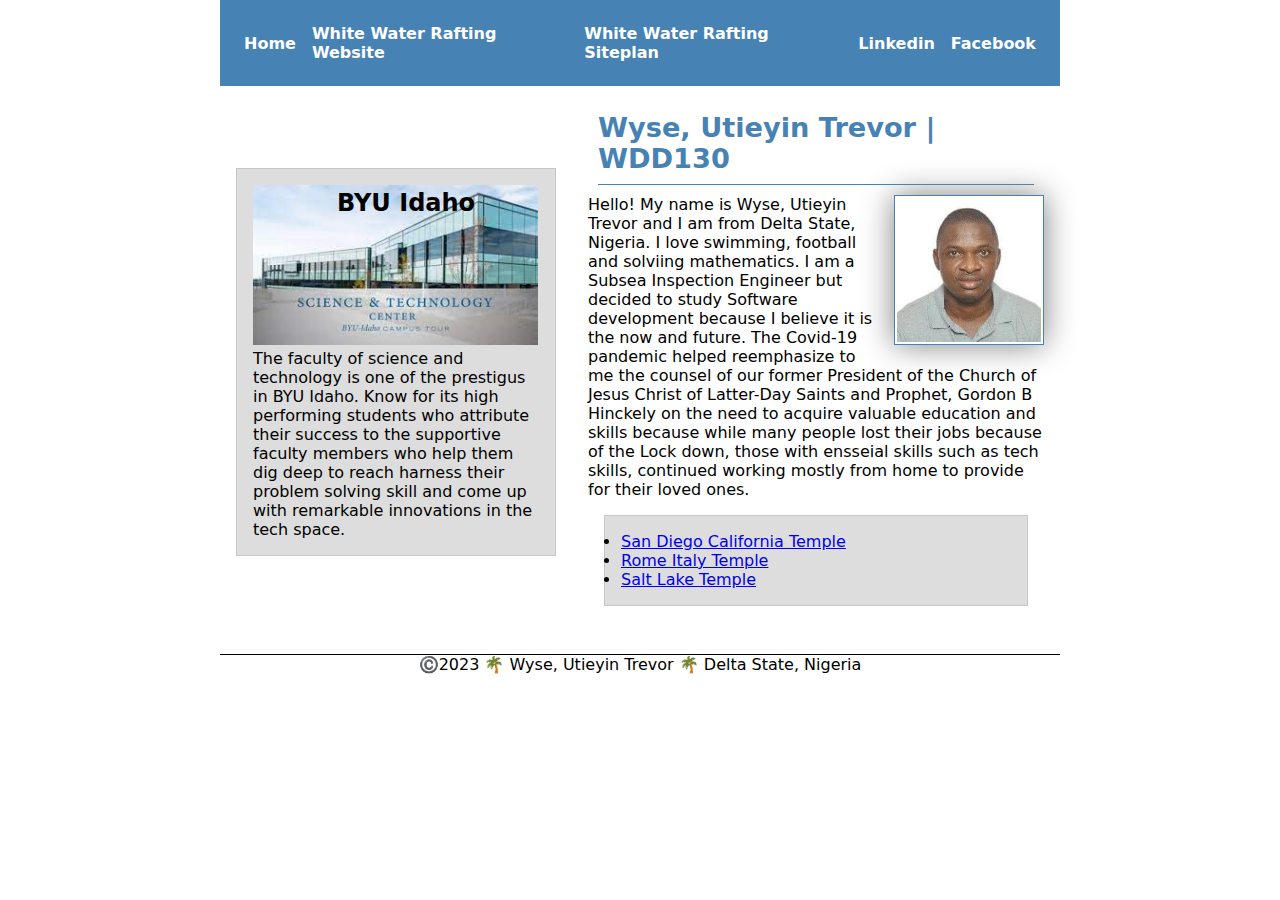
<file: index.html>
<!DOCTYPE html>
<html lang="en-US">
    <head>
        <link rel="stylesheet" href="styles/styles.css">
        <meta charset="utf-8">
        <meta name="viewport" content="width=device-width, initial-scale=1">
        <meta name="description" content="Utieyin Trevor Wyse is a an onliine student, 
            currently studying Web Development in BYU Idaho. Visit weekly to see the evolution 
            of this site with new features and styles from the knowledge I acquired in the course 
            of my studies at BYUI.">
        <meta name="author" content="Utieyin Trevor Wyse">
        <link rel="preconnect" href="https://fonts.googleapis.com">
        <link rel="preconnect" href="https://fonts.gstatic.com" crossorigin>
        <link href="https://fonts.googleapis.com/css2?family=Roboto:ital@0;1&display=swap" rel="stylesheet">
        <title>Wyse, Utieyin Trevor | WDD 130</title>
    </head>

    <body>
        <header>
            <nav>
                <a href="#">Home</a>
                <a href="wwr/">White Water Rafting Website</a>
                <a href="wwr/site-plan-rafting.html">White Water Rafting Siteplan</a>
                <a href="https://www.linkedin.com/in/utieyin-trevor-wyse-0131481b">Linkedin</a>
                <a href="https://facebook.com/utieyinwyse">Facebook</a>
            </nav>
        </header>
        <div class="grid">
            <main>
                <h1>Wyse, Utieyin Trevor | WDD130</h1>      
                <img src="images/mypassportpicture.jpeg" alt="Hi, my name is Wyse, Utieyin Trevor">
                <p>Hello! My name is Wyse, Utieyin Trevor and I am from Delta State, Nigeria. 
                I love swimming, football and solviing mathematics. I am a Subsea Inspection
                Engineer but decided to study Software development because I believe it is the 
                now and future. The Covid-19 pandemic helped reemphasize to me the counsel of our 
                former President of the Church of Jesus Christ of Latter-Day Saints and Prophet, 
                Gordon B Hinckely on the need to acquire valuable education and skills because 
                while many people lost their jobs because of the Lock down, those with ensseial 
                skills such as tech skills, continued working mostly from home to provide for 
                their loved ones.
                    </p>
                <ul class="box">
                    <li><a href="https://www.churchofjesuschrist.org/temples/details/san-diego-california-temple" target="_blank">San Diego California Temple</a></li>
                    <li><a href="https://www.churchofjesuschrist.org/temples/details/rome-italy-temple" target="_blank">Rome Italy Temple</a></li>
                    <li><a href="https://www.churchofjesuschrist.org/temples/details/salt-lake-temple" target="_blank">Salt Lake Temple</a></li>
                </ul>
            </main>
            <aside class="box">
                <h2>BYU Idaho</h2>
                <img src="images/BYUI.jpeg" alt="BYUI faculty of science and technology">
                <p>The faculty of science and technology is one of the prestigus in BYU Idaho. Know 
                    for its high performing students who attribute their success to the supportive 
                    faculty members who help them dig deep to reach harness their problem solving skill 
                    and come up with remarkable innovations in the tech space.</p>
                
            </aside>
        </div>  
        <footer>
            <p>©️2023 🌴 Wyse, Utieyin Trevor 🌴 Delta State, Nigeria</p>
        </footer>
    </body>
    <!-- Page Last Modified: 30th June 2023 -->
</html>
</file>
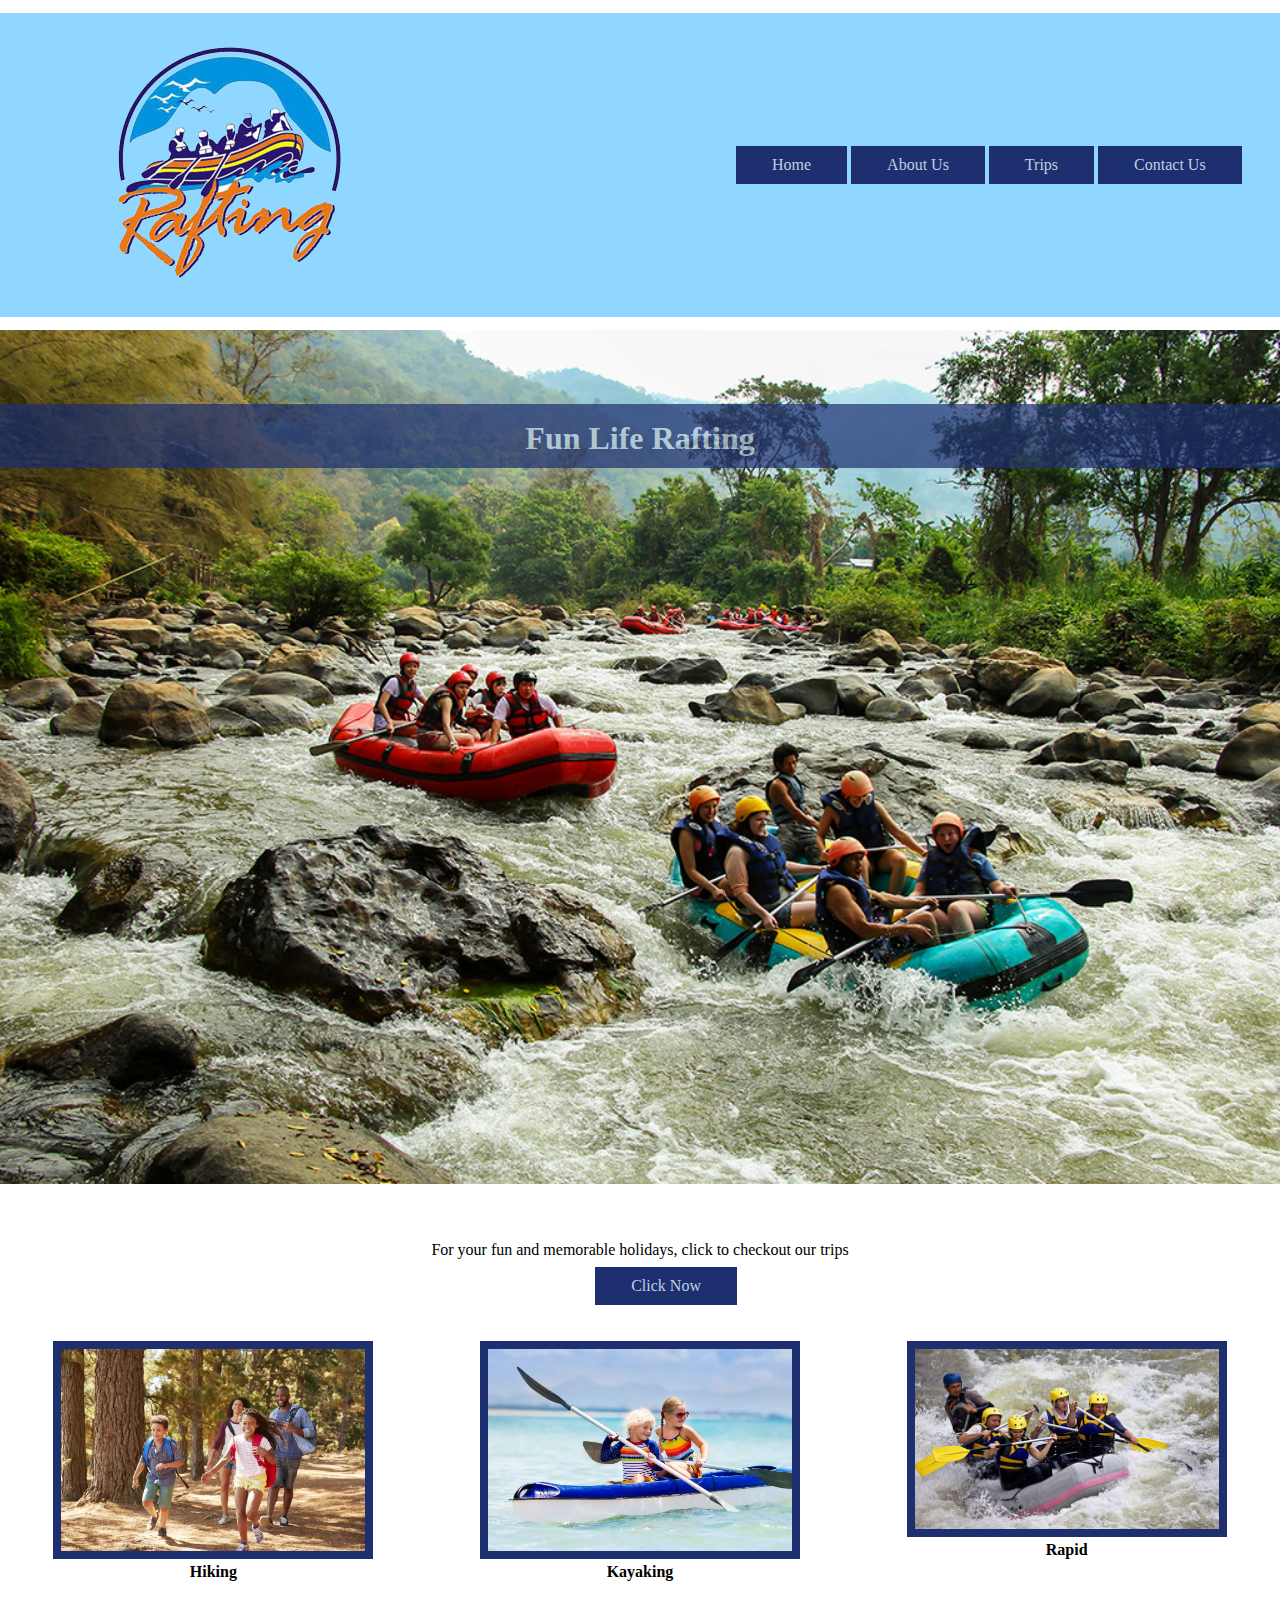
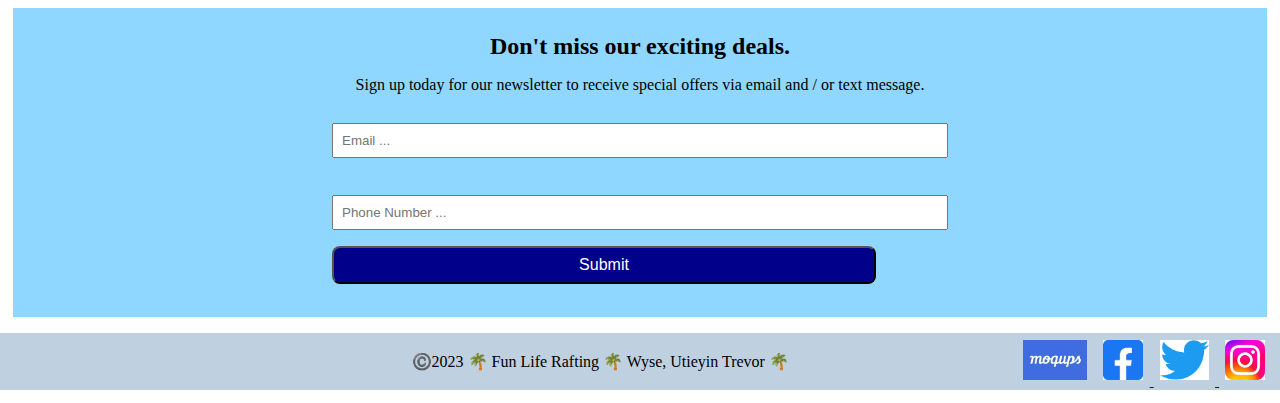
<file: wwr/index.html>
<!DOCTYPE html>
<html lang="en">
<head>
    <meta charset="UTF-8">
    <meta name="viewport" content="width=device-width, initial-scale=1.0">
    <title>Rafting Project: Home Page | Utieyin Trevor Wyse</title>
    <meta name="description" content="This Home page provides an interface to welcome you
    our potential clients, and lead you to the various fun activities we offer in our trip 
    page till you eventually book for a trip of your choice or make further enquiries.
    ">
    <meta name="author" content="Utieyin Trevor Wyse">
    <link rel="stylesheet" href="styles/rafting.css">
</head>

<body>
    <div class="box1">

    <header>
        <div class="logo">
        <img src="images/rafinglogo.png" alt="Rafting Site Logo"> 
        </div>
       <nav class="contact">
        <div class="button">
            <a class="button1" href="index.html">Home</a>
            <a class="button2" href="about.html">About Us</a>
            <a class="button3" href="trips.html">Trips</a>
            <a class="button4" href="contact.html">Contact Us</a>
        </div>
       </nav>
    </header>
    
    </div>
    <main>
        
        <div class="hero">
            <img src="images/hero-picss.jpeg" alt="hero-pics"><div class="hero-text">
                <h1>Fun Life Rafting</h1></div>   
        </div>

        <div class="checkout">
        <p>For your fun and memorable holidays, click to checkout our trips</p>
        <a class="button7" href="trips.html">Click Now</a>
        </div>
       

        <div class="activities">
            <div class="hiking">
                <img src="images/home-page6.webp" alt="hero-pics"> 
                <h4>Hiking</h4></div>

            <div class="kayak">
                <img src="images/home-page5.webp" alt="hero-pics"> 
                <h4>Kayaking</h4></div>

            <div class="rapid">
                <img src="images/home-page1.jpeg" alt="hero-pics"> 
                <h4>Rapid</h4></div>
        </div>

<section class="backg">

    <form>
        <div class=" form-item-column2">
            <div class="sign-up">
            <h2>Don't miss our exciting deals.</h2>
            <p>Sign up today for our newsletter to receive special offers via email and / or text message.</p>
            </div>

        <div class="input">
            <label for="fullname"></label>
            <input type="text" id="fullname" name="fullname" placeholder="Email ..."><br>
        </div>
           

            <div class="input">
            <label for="useremail"></label>
            <input type="email" id="useremail" name="useremail" placeholder="Phone Number ..."><br>
            </div> 
            <button class="button5" type="submit">Submit</button><br>

    </div>

    </form>
</section>
       
    </main>

    <footer>
            
            <div class="year">
                <p>©️2023 🌴 Fun Life Rafting 🌴 Wyse, Utieyin Trevor 🌴</p>
            </div>
            <div class="social">
                <nav class="sociallinks">
                    <a href="https://app.moqups.com/zas9MCZNSE7GcTj0UhbxlZVdKJTbq0vL/view/page/ad64222d5" target="_blank">
                    <img class="social1" src="images//moqups_logo.jpeg" alt="Moqups"></a>
                    <a href="https://facebook.com" target="_blank">
                    <img class="social1" src="images//facebook-logo.png" alt="Facebook">
                    </a>
                    <a href="https://twitter.com/" target="_blank">
                    <img class="social2" src="images//twitter-logo.png" alt="Twitter">                
                    </a>
                    <a href="https://www.instagram.com" target="_blank">
                    <img class="social3" src="images//instagram-logo.jpeg" alt="Instagram">
                    </a>
                </nav>
            </div>
    </footer>
</body>
</html>
</file>
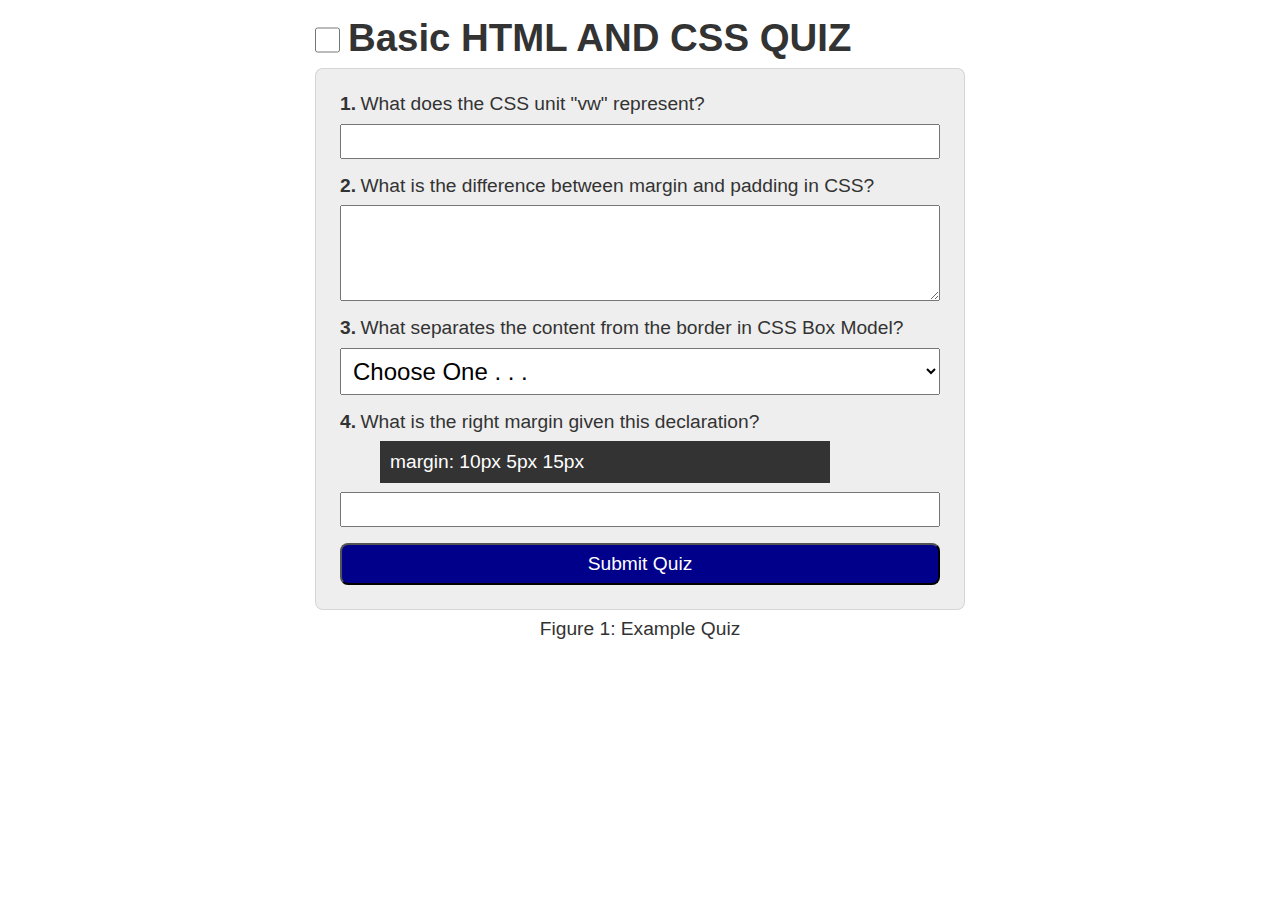
<file: quiz.html>
<!DOCTYPE html>
<html lang="en-us">
<head>
    <meta charset="UTF-8">
    <meta name="viewport" content="width=device-width, initial-scale=1.0">
    <title>WDD 130 | Quiz Form - </title>
    <link rel="stylesheet" href="styles/quiz.css">
</head>
<body>
<header>
    
    <h1>Basic HTML AND CSS QUIZ</h1>
    <div>
    <input class="checkbox" type="checkbox">
    </div>
</header>
<main>
    <form>
        <div class="q">
        <p class="pnumbering">1.</p>
        <label for="q1"> What does the CSS unit "vw" represent?</label>
        <input type="text" id="q1" name="q1"><br>
    </div>
    <div class="q">
        <p class="pnumbering">2.</p>
        <label for="q2">What is the difference between margin and padding in CSS?</label>
        <textarea name="q2" id="q2"></textarea><br>
    </div>
    <div class="q">
        <p class="pnumbering">3.</p>
        <label for="q3">What separates the content from the border in CSS Box Model?</label>
        <select id="q3" name="q3">
            <option value="" selected disabled>Choose One . . .</option>
            <option value="maring">Margin</option>
            <option value="padding">Padding</option>
            <option value="border">Border</option>
        </select><br>
    </div>
    <div class="q4">
        <p class="pnumbering">4.</p>
        <label for="integer">What is the right margin given this declaration?</label>
        <p id="q4"> margin: 10px 5px 15px</p>
        <input type="number" id="integer" name="integer">
    </div>
        <button type="submit">Submit Quiz</button>
    </form>
</main>
    <footer>
        <p>Figure 1: Example Quiz</p>
    </footer>
</body>
</html>
</file>
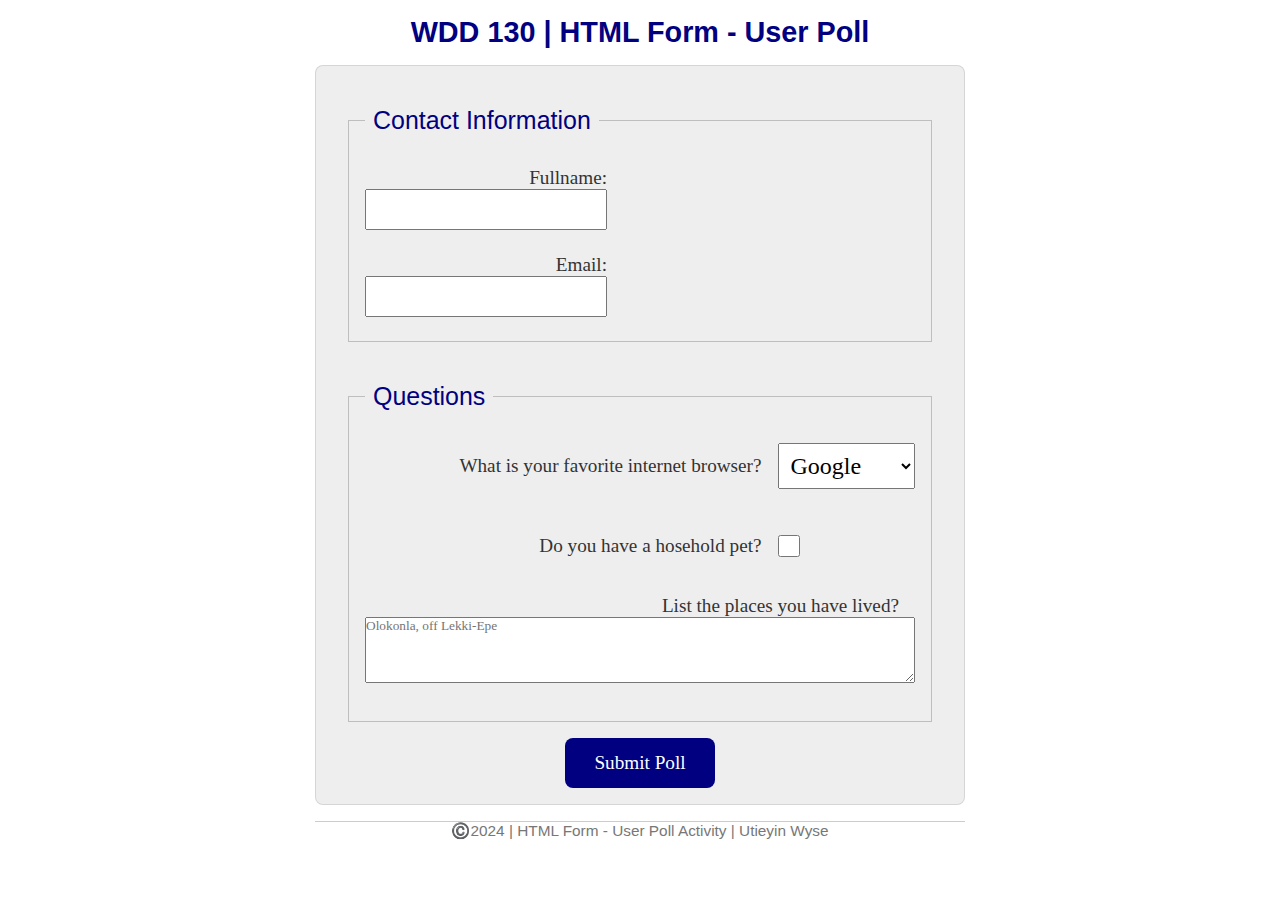
<file: week05/poll-form.html>
<!DOCTYPE html>
<html lang="en-us">
<head>
    <meta charset="UTF-8">
    <meta name="viewport" content="width=device-width, initial-scale=1.0">
    <title>WDD 130 | HTML Form - User Poll</title>
    <link rel="stylesheet" href="styles/poll-form.css">

</head>
<body>
<header>
    <h1>WDD 130 | HTML Form - User Poll</h1>
</header>
<main>
    <form>
        <fieldset>
            
            <legend>Contact Information</legend>
            <div class=" form-item column2">
                <label>Fullname:<input type="text" name="fullname"></label><br>
            </div>
            <div class=" form-item column2">
                <label>Email:<input type="email" name="useremail"></label><br>
            </div>
        </fieldset>

        <fieldset>
                <legend>Questions</legend>
            <div class="form-item column1">
                <label for="broswer">What is your favorite internet browser?</label>
                <select id="broswer" name="broswer">
                  <option value="google">Google</option>
                  <option value="firefox">FireFox</option>
                  <option value="edge">Edge</option>
                </select><br>
            </div>
            <div class="form-item column1">
                <label for="pet">Do you have a hosehold pet?</label>
                <input type="checkbox" name="pet" id="pet"><br>
            </div>
            <div class="form-item">    
                <label for="feedback">List the places you have lived?</label>
                <textarea name="feedback" id="feedback" rows="4" placeholder="Olokonla, off Lekki-Epe"></textarea><br>
            </div>
            </fieldset>
        <button type="submit">Submit Poll</button>
    </form>
</main>
<footer>
        <p>©️2024 | HTML Form - User Poll Activity | Utieyin Wyse</p>
    </footer>
</body>
</html>
</file>
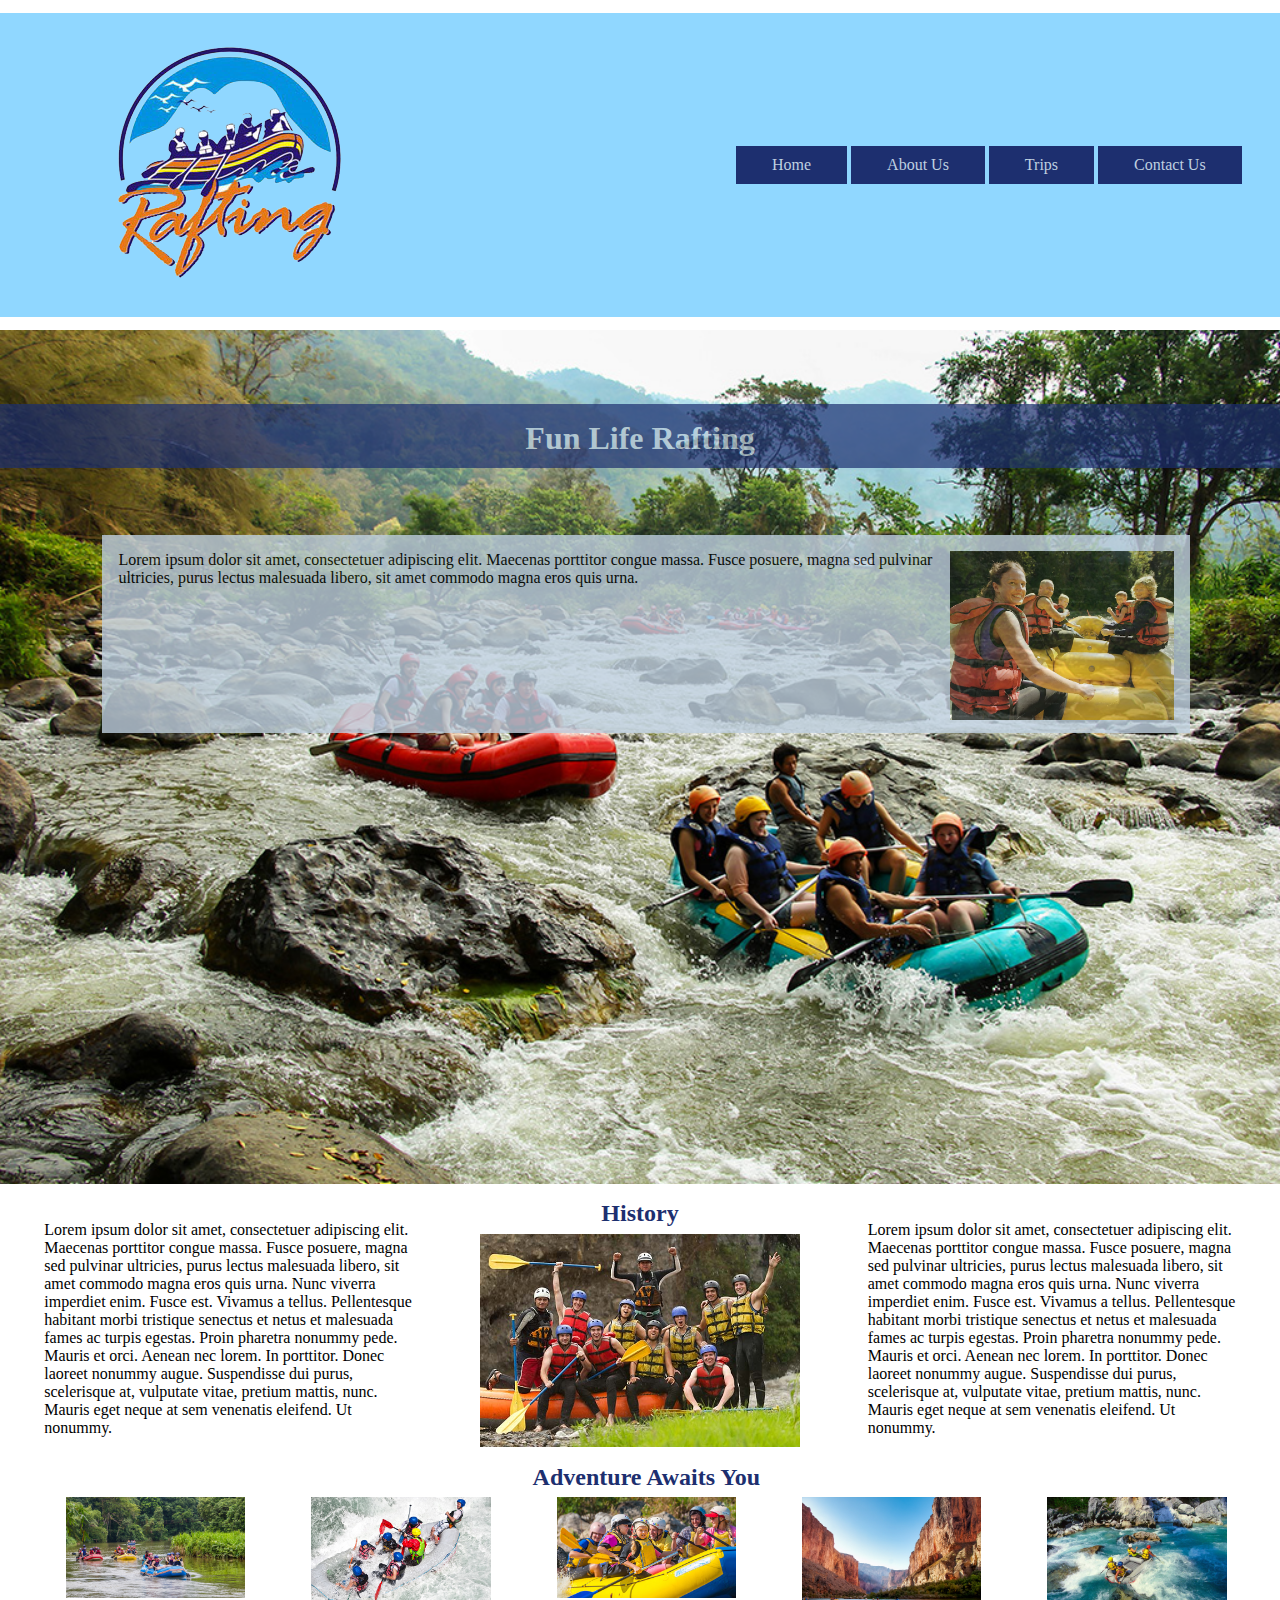
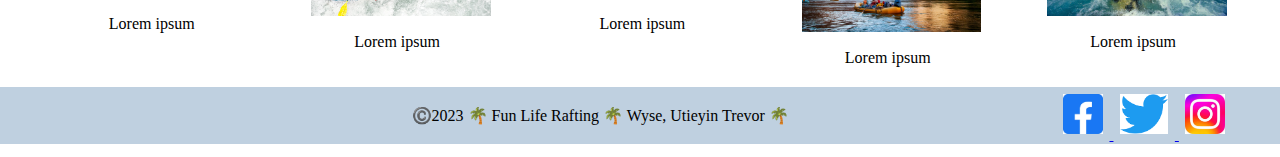
<file: wwr/about.html>
<!DOCTYPE html>
<html lang="en">
<head>
    <meta charset="UTF-8">
    <meta name="viewport" content="width=device-width, initial-scale=1.0">
    <title>Rafting Project: About Us Page | Utieyin Trevor Wyse</title>
    <meta name="description" content="The rafting site plan includes the 
    site purpose, the target audience, branding information, and a style guide 
    for the course website project.">
    <meta name="author" content="Utieyin Trevor Wyse">
    <link rel="stylesheet" href="styles/rafting.css">
</head>
<body>
    <div class="box1">
    <header>
        <div class="logo">
        <img src="images/rafinglogo.png" alt="Rafting Site Logo">
        </div>
       <nav class="contact">
        <div class="button">
            <a class="button1" href="index.html">Home</a>
            <a class="button2" href="about.html">About Us</a>
            <a class="button3" href="trip.html">Trips</a>
            <a class="button4" href="contact.html">Contact Us</a>
        </div>
       </nav>
    </header>
    </div>
    <main>
        <div class="hero">
            <img src="images/hero-picss.jpeg" alt="Hero pics"><div class="hero-text">
            
                <h1>Fun Life Rafting</h1>
            </div>
            <div class="center-article">
                <article>
                    <img src="images/happy-clientssss.avif" alt="Happy client photo"> 
                    <p>Lorem ipsum dolor sit amet, consectetuer adipiscing elit. Maecenas porttitor congue massa. Fusce posuere, magna sed pulvinar ultricies, purus lectus malesuada libero, sit amet commodo magna eros quis urna.</p>
                </article>
            </div>           
        </div>
        <section class="history">
            <div class="historynimage">
                <h2>History</h2>
                <img src="images/rafting-picssssss.jpeg" alt="Water rafting photo">
            </div>
            <div id="para1">
                <p>Lorem ipsum dolor sit amet, consectetuer adipiscing elit. Maecenas porttitor congue massa. Fusce posuere, magna sed pulvinar ultricies, purus lectus malesuada libero, sit amet commodo magna eros quis urna. Nunc viverra imperdiet enim. Fusce est. Vivamus a tellus. Pellentesque habitant morbi tristique senectus et netus et malesuada fames ac turpis egestas. Proin pharetra nonummy pede. Mauris et orci. Aenean nec lorem. In porttitor. Donec laoreet nonummy augue. Suspendisse dui purus, scelerisque at, vulputate vitae, pretium mattis, nunc. Mauris eget neque at sem venenatis eleifend. Ut nonummy.</p>
            </div>
            <div id="para2">
                <p>Lorem ipsum dolor sit amet, consectetuer adipiscing elit. Maecenas porttitor congue massa. Fusce posuere, magna sed pulvinar ultricies, purus lectus malesuada libero, sit amet commodo magna eros quis urna. Nunc viverra imperdiet enim. Fusce est. Vivamus a tellus. Pellentesque habitant morbi tristique senectus et netus et malesuada fames ac turpis egestas. Proin pharetra nonummy pede. Mauris et orci. Aenean nec lorem. In porttitor. Donec laoreet nonummy augue. Suspendisse dui purus, scelerisque at, vulputate vitae, pretium mattis, nunc. Mauris eget neque at sem venenatis eleifend. Ut nonummy.</p>
            </div>
        </section>
        <section class="column">
            <h2>Adventure Awaits You</h2>
            <div class="columnimg">
                <div id="columnimg1">
                <img src="images/rafting-pics.jpeg" alt="Water rafting photo">
                <p>Lorem ipsum</p></div>
                <div id="columnimg2">
                <img src="images/rafting-picss.jpeg" alt="Water rafting photo">
                <p>Lorem ipsum</p></div>
                <div id="columnimg3">
                <img src="images/rafting-picsss.jpeg" alt="Water rafting photo">
                <p>Lorem ipsum</p></div>
                <div id="columnimg4">
                <img src="images/rafting-picssss.jpeg" alt="Water rafting photo">
                <p>Lorem ipsum</p></div>
                <div id="columnimg5">
                <img src="images/rafting-picsssss.jpeg" alt="Water rafting photo">
                <p>Lorem ipsum</p></div>
            </div>
        </section>
    </main>
    <footer>
            <div class="year">
                <p>©️2023 🌴 Fun Life Rafting 🌴 Wyse, Utieyin Trevor 🌴</p>
            </div>
            <div class="social">
                <nav class="sociallinks">
                    <a href="https://facebook.com" target="_blank">
                    <img class="social1" src="images//facebook-logo.png" alt="Facebook">
                    </a>
                    <a href="https://twitter.com/" target="_blank">
                    <img class="social2" src="images//twitter-logo.png" alt="Twitter">                
                    </a>
                    <a href="https://www.instagram.com" target="_blank">
                    <img class="social3" src="images//instagram-logo.jpeg" alt="Instagram">
                    </a>
                </nav>
            </div>
    </footer>
</body>
</html>
</file>
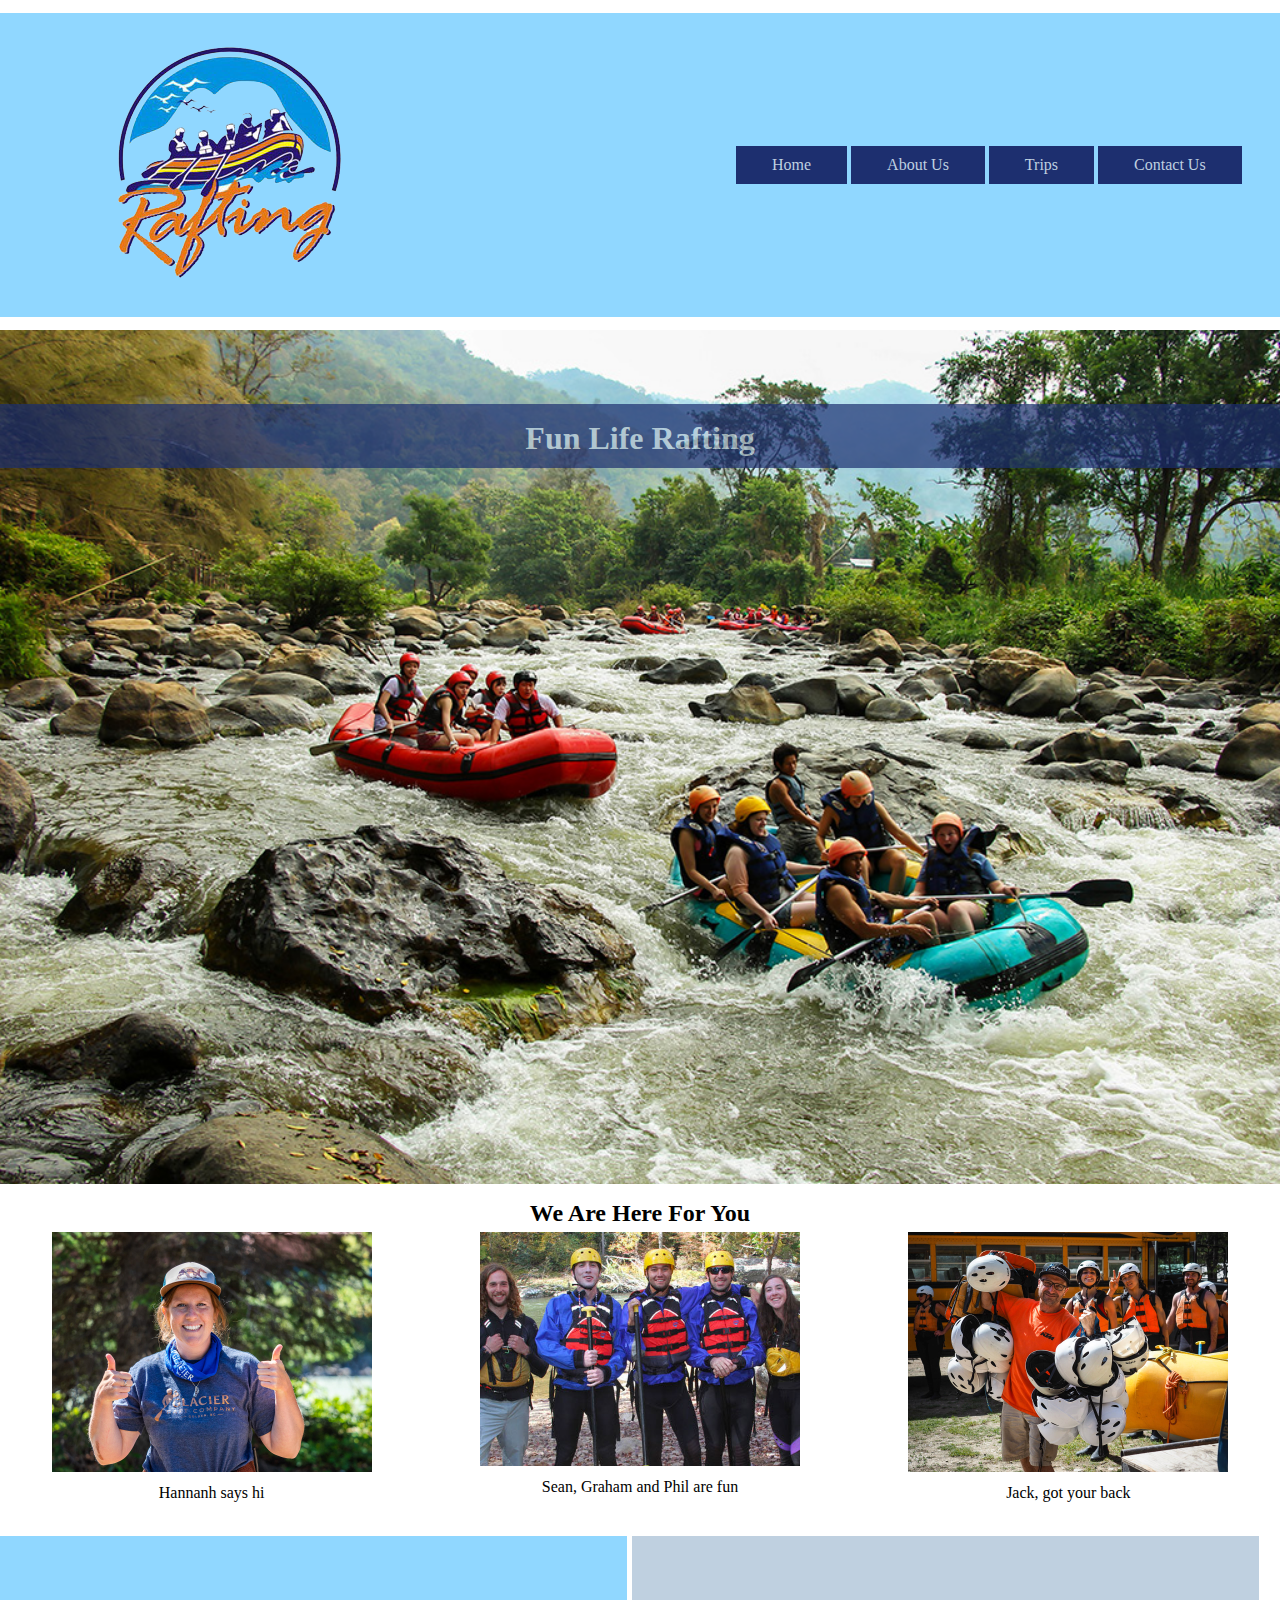
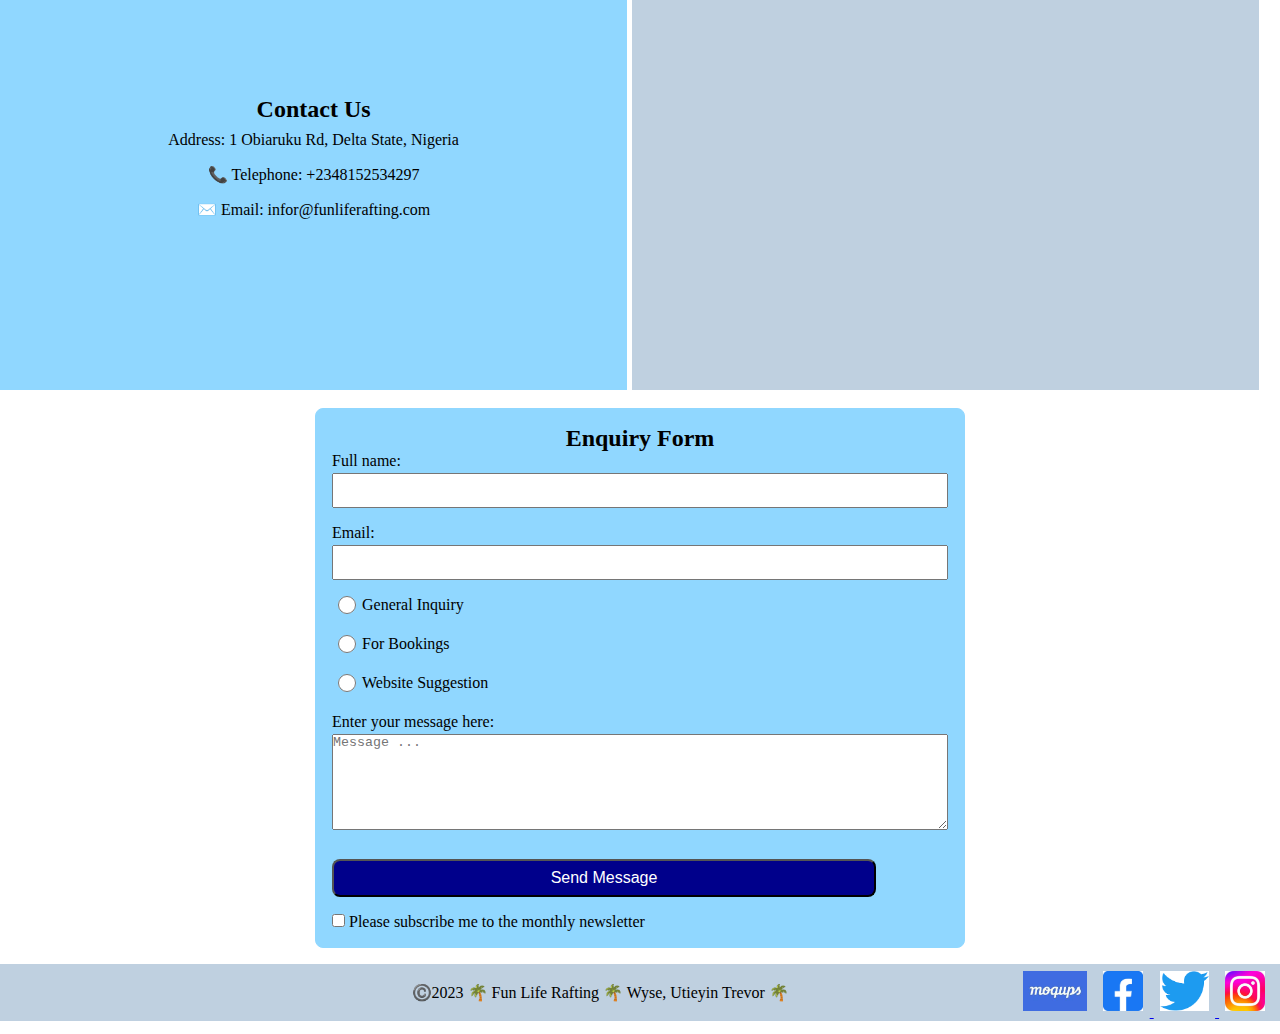
<file: wwr/contact.html>
<!DOCTYPE html>
<html lang="en">
<head>
    <meta charset="UTF-8">
    <meta name="viewport" content="width=device-width, initial-scale=1.0">
    <title>Rafting Project: Contact Us Page | Utieyin Trevor Wyse</title>
    <meta name="description" content="This contact us page provides an interface 
    for clients to make rafting reservation by entering relevant personal data 
    and submiting for process and completion of their bookings.
    site purpose, the target audience, branding information, and a style guide 
    for the course website project.">
    <meta name="author" content="Utieyin Trevor Wyse">
    <link rel="stylesheet" href="styles/rafting.css">
</head>

<body>
    <div class="box1">

    <header>
        <div class="logo">
        <img src="images/rafinglogo.png" alt="Rafting Site Logo">
        </div>
       <nav class="contact">
        <div class="button">
            <a class="button1" href="index.html">Home</a>
            <a class="button2" href="about.html">About Us</a>
            <a class="button3" href="trips.html">Trips</a>
            <a class="button4" href="contact.html">Contact Us</a>
        </div>
       </nav>
    </header>
    
    </div>
    <main>
        <div class="hero">
            <img src="images/hero-picss.jpeg" alt="hero-pics"><div class="hero-text">
                <h1>Fun Life Rafting</h1></div>
        </div>

        <div class="employees">
            <h2>We Are Here For You</h2>
            <div>
                <img src="images/happy-co-staff2.jpeg" alt="employees-pics"><div class="employees-text"></div>
                <p>Hannanh says hi</p>
            </div>

            <div>
                <img src="images/happy-co-staff5.jpeg" alt="employees-pics"><div class="employees-text"></div>
                <p>Sean, Graham and Phil are fun</p>
            </div>

            <div>
                <img src="images/happy-co-staff3.jpeg" alt="employees-pics"><div class="employees-text"></div>
                <p>Jack, got your back</p>
            </div>

        </div>

        <div class="contact-us">

            <div class="address">
            <h2>Contact Us</h2>
                <p>Address: 1 Obiaruku Rd, Delta State, Nigeria</p>
                <p>📞 Telephone: +2348152534297</p>
                <p>✉️ Email: infor@funliferafting.com</p>
            </div>

            <div class="map-h2"> </div>
                                
            <div class="map">
                <iframe src="https://www.google.com/maps/embed?pb=!1m18!1m12!1m3!1d248.063260093924!2d6.151451554207298!3d5.853908583800022!2m3!1f0!2f0!3f0!3m2!1i1024!2i768!4f13.1!3m3!1m2!1s0x10417161a8aaf60b%3A0x387f3ed711183a99!2sObiaruku!5e0!3m2!1sen!2sng!4v1689368520831!5m2!1sen!2sng" width="600" height="450" style="border:0;" allowfullscreen="" loading="lazy" referrerpolicy="no-referrer-when-downgrade"></iframe>
            </div>

        </div>


        <form>
            <div class=" form-item-column2">
                <div class="enquiry">
                <h2>Enquiry Form</h2>
                </div>

            <div class="input">
                <label for="fullname">Full name:</label>
                <input type="text" id="fullname" name="fullname"><br>
            </div>
               

                <div class="input">
                <label for="useremail">Email:</label>
                <input type="email" id="useremail" name="useremail"><br>
                </div>

                <div class="radio">
                <input type="radio" id="general-inquiry" name="general-inquiry" value="General Inquiry">
                <label for="general-inquiry">General Inquiry</label><br>
                </div>

                <div class="radio">
                <input type="radio" id="reservation-question" name="reservation-question">
                <label for="reservation-question">For Bookings</label><br>
                </div>

                <div class="radio3">
                <input type="radio" id="website-suggestion" name="Choose-your-Inquiries" value="Website Suggestion">
                <label for="website-suggestion">Website Suggestion</label><br>
                </div>

                <div class="feedback">
                <label for="feedback">Enter your message here:</label>
                <textarea name="feedback" id="feedback" rows="4" placeholder="Message ..."></textarea><br>
                </div>

             
                
                <button class="button10" type="submit">Send Message</button><br>
               

            <div>
                <input type="checkbox" name="subscribe" id="subscribe">
                <label for="subscribe">Please subscribe me to the monthly newsletter</label><br>
            </div>

        </div>

        </form>
    </main>

    <footer>
            
            <div class="year">
                <p>©️2023 🌴 Fun Life Rafting 🌴 Wyse, Utieyin Trevor 🌴</p>
            </div>
            <div class="social">
                <nav class="sociallinks">
                    <a href="https://app.moqups.com/UdN9AXXdBy0oYWiYr6zzAdDaUuEzY7ep/view/page/ad64222d5" target="_blank">
                    <img class="social1" src="images//moqups_logo.jpeg" alt="Moqups"></a>
                    <a href="https://facebook.com" target="_blank">
                    <img class="social1" src="images//facebook-logo.png" alt="Facebook">
                    </a>
                    <a href="https://twitter.com/" target="_blank">
                    <img class="social2" src="images//twitter-logo.png" alt="Twitter">                
                    </a>
                    <a href="https://www.instagram.com" target="_blank">
                    <img class="social3" src="images//instagram-logo.jpeg" alt="Instagram">
                    </a>
                </nav>
            </div>
    </footer>
</body>
</html>
</file>
<file: styles/styles.css>
*   {
    margin: 0;
    padding: 0;
    box-sizing: border-box;
}

body {
    font-size: 16px;
    font-family: system-ui, -apple-system, BlinkMacSystemFont, 'Segoe UI', Roboto, Oxygen, Ubuntu, Cantarell, 'Open Sans', 'Helvetica Neue', sans-serif;
}

header, .grid, footer {
    max-width: 840px;
    margin: 0 auto;
}

nav {
    background-color: steelblue;
    padding: 1rem;
    display: flex;
    justify-content: space-evenly;
    align-items: center;
}

nav a {
    display: block;
    padding: 0.5rem;
    text-decoration: none;
    font-size: 1.0rem;
    font-weight: 700;
    color: #fff;  
}

h1 {
    color: steelblue;
    padding-bottom: 10px;
    margin: 10px;
    border-bottom: solid 1px steelblue;
    font-size: 1.7rem;
    
}

img {
    width: 150px;
    height: auto;
   
    
}

p {
    padding: 10px;
}


.grid  {
    display: grid;
    align-items: center;
}

main {
    grid-column: 2/3;
    margin: 1rem;
}


aside {
    /*margin: 1em;
    border: 1px solid rgba(0, 0, 0, 0.2); /* 1️⃣ */
   /* padding: 1em;
    background-color: #eee;
    color: #333;*/

    width: 20rem;
    position: relative;
    grid-column: 1/2;
    grid-row: 1/2;
}

aside img {
    width: 285px;
    height: auto; 
    
}

aside h2 {
    position: absolute;
    top: 20px;
    left: 100px;
}

main img {
    width: 150px;
    height: auto;
    border: 1px solid steelblue;
    padding: 2px;
    box-shadow: 0 0 30px gray;
    float: right;
    margin: 0 0 1rem 1rem;
}

p {
    padding: 0;
}

footer {
    margin-top: 1em;
    border-top: 1px solid #000;
    text-align: center;
}

/* Class Selectors */

.box {
    margin: 1rem;
    border: 1px solid rgba(0,0,0, .1);
    padding: 1rem;
    background-color: #ddd;
    color: #000;
    
}

/* FLex and Grid */
</file>
<file: wwr/styles/rafting.css>
@import url('https://fonts.googleapis.com/css2?family=Roboto+Mono:wght@400;700&display=swap');

:root {
    --primary-color: #1D2F6F;
    --secondary-color: #90D7FF;
    --accent1-color: #BFD0E0;
    --accent2-color: #1D2F6F;

    --heading-font: 'roboto mono';
    --paragraph-font:'roboto mono'; 

    --nav-background-color:var(--accent1-color);
    --nav-link-color:var(--accent2-color);
    --nav-hover-lin-color:var(--accent2-color);
    --nav-hover-background-color:var(--secondary-color);
}

*   {
    margin: 0;
    padding: 0;
    box-sizing: border-box;
}



  .button1, .button2, .button3,.button4 {
    background-color:var(--primary-color);
    border: 1px;
    border-color: black;
    color: var(--accent1-color);
    padding: 10px 36px;
    text-align: center;
    text-decoration: none;
    display: inline-block;
    font-size: 16px;
    background-color: var(--primary-color); 
}

.button1:hover, .button2:hover, 
.button3:hover, .button4:hover {
    background-color: darkgreen
}


.hero {
    position: relative;
    padding-top: 1vw; 
}

.hero img {
    width: 100vw;
    height: auto;
    margin: 0 auto;
}

.hero-text {
    position: absolute;
    top: 10%;
    padding: 1em;
    border: 1em;
    color: var(--accent1-color); 
    border-color: var(--primary-color);
    background-color: var(--primary-color);
    width: 100vw;
    height: 5vw;
    text-align: center;
    opacity: 0.7;      
}

#para1 p, #para2 p, article p{
    text-align: left;
}

.center-article {
    position: absolute;
    margin: 0 auto;
    top: 25%;
    left: 8vw;
    height: 15.5vw;
    opacity: 80%;   
}

.center-article {
    border: 1em;
    background-color: var(--accent1-color);
    width: 85vw;
}

.center-article img {
    width: 20vw;
    height: auto;
    float: right;
    right: 5%;
    padding-right: 1em;
    padding-left: 1em;
    padding-top: 1em;
}

.center-article p {
    padding-left: 1em;
    padding: 1em;
}


/*.hero-text h1{
    color: var(--accent1-color); 
    z-index: 5;
}*/
nav .sociallinks {
    display: inline;
    position: relative;
    width: 100%;
    height: 2em;
}

.sociallinks img {
    /*position: absolute;*/
    height: 40px;
    width: auto;
}

.history {
    display: flex;
    position: relative;
    justify-content: space-around;
    /* padding-left: 1vw; */
    border: 3px;
    border-color: black;
    padding-top: 1vw;

}

.history h2 {
    color: var(--primary-color);
    padding-bottom: .5vw;
}

.history img {
    width: 25vw;
    height: auto;
    padding-bottom: 1vw;
}

.historynimage {
    text-align: center;
    bottom: 10%;
}

#para1 {
    width: 32vw;
    height: auto;
    padding: 1vw;
    order: -1;
}

#para2 {
    width: 32vw;
    height: auto;
    padding: 1vw;
}


.column h2 {
    padding-left: 1vw;
    color: var(--primary-color);
    text-align: center;
    padding-bottom: 0.5vw;
}
.column img {
    display: block;
    padding-left: 1vw;
    padding-bottom: 1vh;
    width: 15vw;
    height: auto;
}

.columnimg {
    display: flex;
    justify-content: space-evenly;
    padding-bottom: 1vw;
}


#columnimg1, #columnimg2, 
#columnimg3, #columnimg4, 
#columnimg5 {
    text-align: center;
}

.column p {
    padding-left: 1vw;
    
}


.articule img {
    width: 10vw;
    height: auto;
}

.box1 {
    padding-top: 1vw;
}

header{
    margin-top: 1vw;
    width: 100vw;
    display: grid;
    grid-template-columns: 1fr 1fr;
    gap: 1vw;
    background-color: var(--secondary-color);
    margin: 0 auto; 
    padding-top: 2vw;
    padding-bottom: 2vw;
    padding-left: 8vw; 
}

.logo {
    grid-column-start: 1;
    grid-row-start: 1;
    
}

.contact { 
    grid-column-start: 2;
    grid-row-start: 1;
    display: flex;
    justify-content: space-around;
    align-items: center;
}


/* .box1 {
    display: flex;
    justify-content: space-around;
    align-items: center;
    border: 5px;
    background-color: black;
    background-color: var(--secondary-color);
    width: 98vw;
    margin: 0 auto;   
} */

/* .social {
    display: flex;
} */


footer {
    width: 100vw;
    margin: 0 auto;
    display: grid;
    grid-template-columns: 15vw 3fr 1fr;
    gap: 1px;
    background-color: var(--accent1-color);
    justify-items: center; 
    align-items: center;
    margin-bottom: 1vw;
}

.year {
        grid-column-start: 2;
        grid-column-end: 2;

    }

.social {
    grid-column-start: 3;
    grid-column-end: 3;
}

.social1, .social2, 
.social3 {
    margin: 0.5vw;
}

.employees {
    display: grid;
    grid-template-columns: 1fr 1fr 1fr;
    gap: 5px;
    justify-items: center;
    text-align: center;
    margin-top: 1vw;
    margin-bottom: 2vw;
    
    /* display: block; */
    
}

.employees h2{
    grid-column-start: span 3;
    grid-row-start: 1;
    
}

.employees img  {
    /* padding-left: 1vw;
    padding-bottom: 1vh; */
    width: 25vw;
    height: auto;
    
    

}

form    {
    /* display: grid; */
    /* background-color: var(--accent2-color); */
    /* color: white; */
    /* width: 98vw; */
   
    
    width: 650px;
    margin: 0 auto;
    padding: 1rem;
    border: 1px solid rgba(0, 0, 0, 0.1);
    border-radius: 0.5rem;
    background-color: #eee; 
    margin-bottom: 1rem;
}

.contact-us {
    display: grid;
    grid-template-columns: 49vw 49vw;
    gap: 5px;
    justify-items: center;
    margin-top: 1vw;
    margin-bottom: 1vw;
    
    width: 98vw;
}



.map    {
    background-color: var(--accent1-color);
    width: 49vw;
    position: relative;
    align-items: center;
    grid-column-start: 2;
    grid-row-start: 1;
    
}

/* .contact-us::after {
    content: "";
    background-color: var(--secondary-color);
    grid-column-start: 1;
    grid-row-start: 2;
} */

.address    {
    padding-top: 10rem;
    background-color: #90D7FF;
    grid-column-start: 1;
    grid-row-start: 1;
    text-align: center;
    border: #1D2F6F;
    width: 49vw
}
.contact-us p   {
    justify-items: center;  
}


.enquiry h2{
    text-align: center;
}

.input {
    display: grid;
    grid-template-columns: 1fr 1fr;
    gap: 3px;
}

#fullname {
    grid-row: 2;
    grid-column-start: span 2;
    padding: 0.5rem;
    margin-bottom: 1rem;
}

#useremail {
    grid-row: 2;
    grid-column-start: span 2;
    padding: 0.5rem;
    margin-bottom: 1rem;
}

.radio{
    display: grid;
    margin-bottom: 0.2rem;  
    grid-template-columns: 30px 10fr;
    
}

.radio3{
    display: grid;
    margin-bottom: 0.2rem;  
    grid-template-columns: 30px 10fr;
    
}

.feedback{
    display: grid;
    grid-template-columns: 1fr;
    gap: 3px;
   
    margin-bottom: 0.5rem;
    align-items: center;
    
}

#feedback {
    height: 6rem;
}

.button10 {
    font-size: 1em;
    color: #fff;
    background-color: darkblue;
    padding: 0.5rem;
    border-radius: 0.5rem; 
    margin-bottom: 1rem;
    width: 42.5vw;
    
}

.button5:hover {
    background-color: darkgreen
}

#subscribe{
    margin: 0 auto;
}
   
 /* trips */



 .wrapper, .wrapper2,
 .wrapper3, .wrapper4{
     display: flex;
     padding-top: 0.5vw;
     padding-bottom: 2.5vw;
     justify-content: center;
 }
 
 .collapsible, .collapsible2,
 .collapsible3, .collapsible4 {
     max-width: 500px;
     overflow: hidden;
     font-weight: 500;
     
     
 }
 
 .collapsible label, .collapsible2 label,
 .collapsible3 label, .collapsible4 label{
     position: relative;
     font-weight: 600;
     background-color: #90D7FF;
     box-shadow: 0 5px 11px 0 rgba(0, 0, 0, 0.1), 0 4px 11px 0 rgba(0, 0, 0, 0.08);
     color: #1D2F6F;
     display: block;
     margin-bottom: 10px;
     cursor: pointer;
     padding: 15px;
     border-radius: 4px;
 }
 
 .collapsible label:hover, .collapsible2 label:hover,
 .collapsible3 label:hover, .collapsible4 label:hover{
    background-color: darkgreen
 }

 .collapsible label::after, .collapsible2 label::after,
 .collapsible3 label::after, .collapsible4 label::after{
     content: "";
     position: absolute;
     right: 15px;
     top: 15px;
     width: 18px;
     height: 18px;
     background: url(arrow.svg) no-repeat 0 0;
 }
    
 .collapsible-text, .collapsible-text2,
 .collapsible-text3, .collapsible-text4{
     max-height: 1px;
     overflow: hidden;
     border-radius: 4px;
     line-height: 1.4;
     position: relative;
     top: -100%;
     opacity: 0.5;
     transition: all 0.3s ease;
 }
 
 .collapsible input:checked ~ .collapsible-text, .collapsible2 input:checked ~ .collapsible-text2,
 .collapsible3 input:checked ~ .collapsible-text3, .collapsible4 input:checked ~ .collapsible-text4{
     max-height: 300px;
     padding-bottom: 25px;
     background: #BFD0E0;
     box-shadow: 0 5px 11px 0 rgba(0, 0, 0, 0.1), 0 4px 11px 0 rgba(0, 0, 0, 0.8);
     opacity: 1;
     top: 0;
 }
 
 .collapsible-text h2, .collapsible-text2 h2,
 .collapsible-text3 h2, .collapsible-text4 h2{
     margin-bottom: 10px;
     padding: 15px 15px 0;
     color: var(--accent2-color);
 }
 
 .collapsible-text p, .collapsible-text2 p,
 .collapsible-text3 p, .collapsible-text4 p{
     padding-left: 15px;
     padding-right: 15px;
 }
 
 
 
 
 /* .l-section{
     margin: 0 auto;
 } */
 
 .row{
     display: flex;
     flex-wrap: wrap;
     margin-left: -15px;
     margin-right: -15px;
     margin-top: 1vw;
     word-wrap: break-word;
     justify-content: center;
     
    
     /* grid-template-columns: 1fr 1fr;
     gap: 20px;   */
 }
 
 .trips{
     flex: 0 0 40%;
     max-width: 46%;
 }
 .card{
    position: relative;
    display: flex;
    flex-direction: column;
    min-width: 0;
    
 }
 
 
 
 
 
 .card_img{
     width: 40vw;
     height: auto;
    
 }
 
 .card_body{
     position: relative;
     padding: 20px;
     height: 150px;
     transition: height .3s;
 }
 
 .card_description{
     
 }
 .card_button{
     font-size: 1em;
     color: #fff;
     background-color: darkblue;
     padding: 0.5rem;
     border-radius: 0.5rem; 
     
     margin-bottom: 1rem;
     width: 20vw; 
 }
 
 
 
 /* Table */
 
 td,
 th {
     border: 1px solid rgb(190, 190, 190);
     padding: 10px;
 }
 
 td {
     text-align: left;
     /* white-space: wrap; */
 }
 
 tr:nth-child(even) {
     background-color: #eee;
 }
 
 th[scope='col'] {
     background-color: var(--primary-color);
     color: #fff;
 }
 
 th[scope='row'] {
     background-color: var(--secondary-color);
 }
 
 caption {
     padding: 10px;
     caption-side: top;
 }
 
 table {
     border-collapse: collapse;
     border: 2px solid rgb(200, 200, 200);
     letter-spacing: 1px;
     font-family: sans-serif;
     font-size: 0.8rem;
     margin-bottom: 4vw;
 }
 
 /* Button */
 
 .button6 {
    margin-left: 46.5vw;
    background-color:var(--primary-color);
    border: 1px;
    border-color: black;
    color: var(--accent1-color);
    padding: 10px 42px;
    display: inline-block;
    text-decoration: none;
    font-size: 16px;
    background-color: var(--primary-color); 
    text-align: center;
    width: 42vw;
    color: #fff;
    border-radius: 0.5rem; 
    margin-bottom: 3rem;
}

 .button6{
    margin-left: 29vw;
 }
    
 
 /* .button6 {
    font-size: 1em; 
     color: #fff; 
     background-color: darkblue; 
     padding: 0.5rem; 
     border-radius: 0.5rem; 
     margin-bottom: 3rem;
     width: 42vw;   
 } */
 
 .button6:hover {
     background-color: darkgreen
 }
 
 /* Home page */

.activities{
    display: flex;
    justify-content: space-around;
    margin-top: 2vh;

}

.activities img{
    width: 25vw;
    height: auto;
    padding: 0.5em;
    background-color: var(--primary-color);   
}

.hiking, .kayak, .rapid{
    text-align: center;
}


/* Home Page */




.checkout{
    margin-top: 5vh;
    margin-bottom: 4vh; 
}

/* .button7 { */


/* padding: 1em;
border: 1em; */
/* color: var(--accent1-color); 
border-color: var(--primary-color);
background-color: var(--primary-color); */
/* width: 100vw;
height: 5vw; 
} */




.button7 {
    margin-left: 46.5vw;
    background-color:var(--primary-color);
    border: 1px;
    border-color: black;
    color: var(--accent1-color);
    padding: 10px 36px;
    display: inline-block;
    text-decoration: none;
    font-size: 16px;
    background-color: var(--primary-color); 
}

 
.button7:hover {
    background-color: darkgreen
}

/* Newsletter */

.backg{
    background-color: var(--secondary-color);
    margin-left: 1vw;
    margin-right: 1vw;
    margin-top: 3vh;
    
}

form{
  background-color: var(--secondary-color);
  border-color: var(--secondary-color);
  
    
}
.sign-up h2, p{
    text-align: center;
    padding: 0.5rem;
}

.input {
    display: grid;
    grid-template-columns: 1fr 1fr;
    gap: 3px;
    
}

#fullname {
    grid-row: 2;
    grid-column-start: span 2;
    padding: 0.5rem;
    margin-bottom: 1rem;
}

#useremail {
    grid-row: 2;
    grid-column-start: span 2;
    padding: 0.5rem;
    margin-bottom: 1rem;
}


.button5 {
    font-size: 1em;
    color: #fff;
    background-color: darkblue;
    padding: 0.5rem;
    border-radius: 0.5rem; 
    
    margin-bottom: 1rem;
    width: 42.5vw;
    
}

.button5:hover {
    background-color: darkgreen
}

#subscribe{
    margin: 0 auto;
}
</file>
<file: styles/quiz.css>
@import url('https://fonts.googleapis.com/css2?family=Nunito+Sans:wght@400;700&family=Roboto+Mono:wght@400;700&display=swap');

* {
  margin: 0;
  padding: 0;
  box-sizing: border-box;  
}

input[type="checkbox"] {
    width: 22px;
    height: 22px;
    vertical-align: bottom;
}
body {
    font-family: 'Trebuchet MS', 'Lucida Sans Unicode', 'Lucida Grande', 'Lucida Sans', Arial, sans-serif;
    font-size: 1.2em;
    color: #333;
    background: #fff;
}

header {
    display: grid;
    grid-template-columns: 25px 10fr;
    gap: 0.5rem;
    width: 650px;
    margin: 0 auto;
    margin-top: 1rem;
    
}

input[type=checkbox]  {
grid-column-start: 1;
margin-top: 1rem;
margin: 4px 0 0;
line-height: normal;
width: 25px;
height: 40px;

}

h1  {
    grid-column-start: 2;
    grid-row-start: 1;
    margin-bottom: 0.5rem;
}

form {
    width: 650px;
    margin: 0 auto;
    padding: 1rem;
    border: 1px solid rgba(0, 0, 0, 0.1);
    border-radius: 0.5rem;
    background-color: #eee;
    display: grid;
}

.pnumbering  {
    font-weight: bolder;
    
}


 input, textarea, select   {
    grid-row: 2;
    grid-column-start: span 3;
    padding: 0.5rem;
    margin-top: 0.5rem;
}

.q  {
    display: grid;
    grid-template-columns: 20px 10fr;
    gap: 0.5px;
    margin: 0.5rem;
    
}


#q2 {
    height: 6rem;
}

#q3 {
    font-size: 1.5rem;
}
.q4 {
    display: grid;
    grid-template-columns: 20px 10fr;
    gap: 0.5px;
    margin: 0.5rem;
    
}

#q4 {
    grid-row: 2;
    grid-column-start: span 3;
    margin-left: 40px;
    margin-top: 0.5rem;
    padding: 10px;
    background-color: #333;
    color: #fff;
    width: 450px;
}

#integer    {
    grid-row: 3;
    grid-column-start: span 3; 
    padding: 0.5rem;
    margin-top: 0.5rem;
}

button {
    font-size: 1em;
    color: #fff;
    background-color: darkblue;
    padding: 0.5rem;
    margin: 0.5rem;
    border-radius: 0.5rem;
    
    
}

button:hover {
    background-color: darkgreen
}

footer {
    text-align: center;
    padding: 0.5rem;
}
</file>
<file: week05/styles/poll-form.css>
@import url('https://fonts.googleapis.com/css2?family=Nunito+Sans:wght@400;700&family=Roboto+Mono:wght@400;700&display=swap');

* {
    margin: 0;
    padding: 0;
    box-sizing: border-box;
}

body {
    font-family: 'Trebuchet MS', 'Lucida Sans Unicode', 'Lucida Grande', 'Lucida Sans', Arial, sans-serif;
    font-size: 1.2em;
    color: #333;
    background: #fff;
}


header {
    margin: 0 auto;
    width: 650px;
}


h1 {
    margin: 1rem;
    font-size: 1.5em;
    color: navy;
    text-align: center;
}

form {
    width: 650px;
    margin: 0 auto;
    padding: 1rem;
    border: 1px solid rgba(0, 0, 0, 0.1);
    border-radius: 0.5rem;
    background-color: #eee;
    display: grid;
}

fieldset {
    display: grid;
    gap: 0.5rem;
    margin: 1rem;
    border: 1px solid rgba(0, 0, 0, 0.2);
    padding: 1rem;
}


legend {
    padding: 0.5rem;
    color: navy;
    font-size: 1.3em;
}

label, input, button, select, textarea {
    font-family: 'Times New Roman', Times, serif;
}

label {
    text-align: right;
    padding-right: 1rem;
}

input, select textarea {
    padding: 0.5rem;
    font-size: 1.1rem;
}

#broswer {
    padding: 0.5rem;
    font-size: 1.5rem;
    /* width: 150px;
    height: 50px; */

}


input[type="checkbox"] {
    width: 22px;
    height: 22px;
    vertical-align: bottom;

}

button {
    margin:  1rem;
    background-color: navy;
    color: #fff;
    border: none;
    border-radius: 0.5rem;
    padding: 0.75rem;
    font-size:  1.2rem;
    width: 150px;
    height: 50px;
    margin: 0 auto;
}


button:hover {
    background-color: darkgreen;
}


footer {
    margin: 1rem auto 0;
    width: 650px;
    text-align: center;
    font-size: 0.8em;
    color: #777;
    border-top: 1px solid #ccc;
}


.form-item {
    display: grid;
    align-items: center;
}

.column1 {
    grid-template-columns: 3fr 1fr;
    margin: 0.5rem 0;
}

.column2 {
    grid-template-columns: 1fr 2fr;
    margin: 0.5rem 0;
}
</file>
